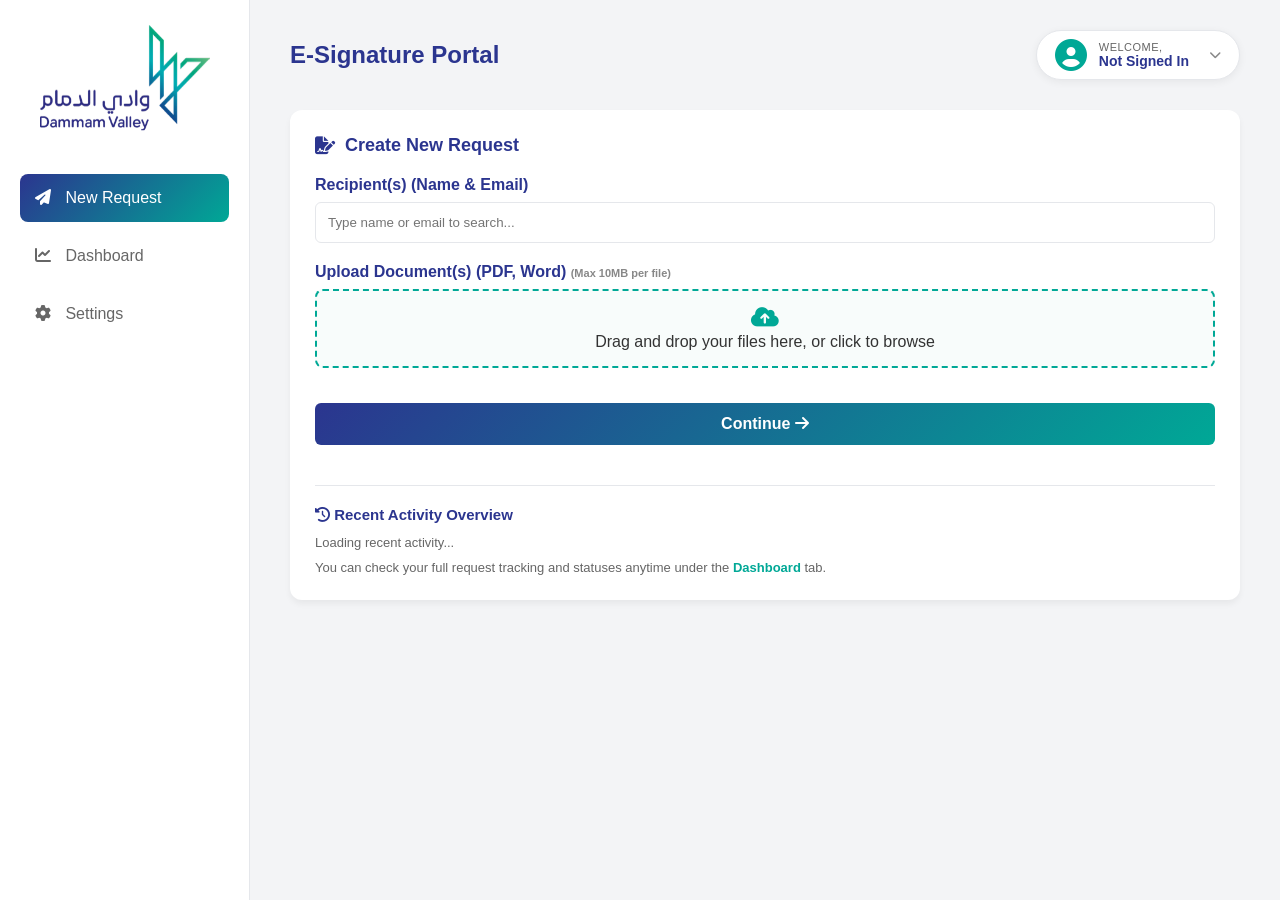
<file: index.html>
<!DOCTYPE html>
<html lang="en">
<head>
    <meta charset="UTF-8">
    <meta name="viewport" content="width=device-width, initial-scale=1.0">
    <title>Dammam Valley E-Signature</title>
    
    <!-- Stylesheets -->
    <link rel="stylesheet" href="css/style.css">
    <link rel="stylesheet" href="css/responsive.css">
    
    <!-- FontAwesome for Icons -->
    <link rel="stylesheet" href="https://cdnjs.cloudflare.com/ajax/libs/font-awesome/6.4.0/css/all.min.css">
    
    <!-- Microsoft Authentication Library (MSAL) -->
    <script src="https://alcdn.msauth.net/browser/2.30.0/js/msal-browser.min.js"></script>
</head>
<body>

    <!-- ==========================================
         SIDEBAR NAVIGATION
         ========================================== -->
    <div class="sidebar">
        <img src="dammam-valley.png" alt="Dammam Valley Logo" class="logo">
        <ul class="nav-links">
            <li class="active" onclick="NavigationModule.showSection('newRequest')">
                <i class="fa-solid fa-paper-plane"></i> New Request
            </li>
            <li onclick="NavigationModule.showSection('dashboard')">
                <i class="fa-solid fa-chart-line"></i> Dashboard
            </li>
            <li>
                <i class="fa-solid fa-gear"></i> Settings
            </li>
        </ul>
    </div>

    <!-- ==========================================
         MAIN CONTENT AREA
         ========================================== -->
    <div class="main-content">
        
        <!-- Header Section -->
        <header>
            <h1>E-Signature Portal</h1>
            
            <div class="user-profile" id="userProfileBtn" onclick="AuthModule.toggleProfileMenu(event)">
                <i class="fa-solid fa-circle-user avatar-icon"></i>
                <div class="user-info">
                    <span class="greeting" id="profileGreeting">Welcome,</span>
                    <span class="user-name" id="headerUserName">Not Signed In</span>
                </div>
                <i class="fa-solid fa-chevron-down" style="font-size: 12px; color: #888; margin-left: 8px;"></i>
                
                <div class="profile-menu" id="profileMenu" style="display: none;">
                    <div class="profile-menu-header" id="profileMenuHeader" style="display: none;">
                        <span id="menuUserName" class="menu-name"></span>
                        <span id="menuUserEmail" class="menu-email"></span>
                    </div>
                    <div class="profile-menu-body">
                        <!-- Dynamic Auth Button (Sign In / Sign Out) -->
                        <button id="authActionButton" onclick="AuthModule.handleAuthAction()" class="btn-signin">
                            <i class="fa-solid fa-arrow-right-to-bracket"></i> Sign In
                        </button>
                    </div>
                </div>
            </div>
        </header>

        <!-- SECTION 1: Create New Request -->
        <section id="newRequestSection" class="card new-request-card">
            <h2><i class="fa-solid fa-file-signature"></i> Create New Request</h2>
            
            <form id="signatureForm">
                
                <div class="form-group">
                    <label>Recipient(s) (Name & Email)</label>
                    <div class="chips-container" id="recipientChipsContainer" onclick="document.getElementById('recipientSearch').focus()">
                        <input type="text" id="recipientSearch" placeholder="Type name or email to search..." autocomplete="off">
                    </div>
                    <div id="searchResultsDropdown" class="dropdown-content" style="display: none;"></div>
                    <input type="hidden" id="finalRecipients" required>
                </div>

                <div class="form-group">
                    <label class="section-label">Upload Document(s) (PDF, Word) <span style="font-size:11px; color:#888;">(Max 10MB per file)</span></label>
                    <div class="file-upload-box" onclick="document.getElementById('document').click()">
                        <i class="fa-solid fa-cloud-arrow-up"></i>
                        <input type="file" id="document" accept=".pdf, .doc, .docx" multiple style="display:none;">
                        <p id="fileNameDisplay">Drag and drop your files here, or click to browse</p>
                    </div>
                    <div id="uploadedFilesContainer" class="uploaded-files-list"></div>
                </div>

                <input type="hidden" id="senderName" value="">
                <input type="hidden" id="senderEmail" value="">
                
                <button type="button" class="btn-primary" onclick="SubmissionModule.openOptionsModal()">
                    Continue <i class="fa-solid fa-arrow-right"></i>
                </button>
            </form>

            <div style="margin-top: 40px; border-top: 1px solid var(--border-color); padding-top: 20px;">
                <h3 style="font-size: 15px; color: var(--dv-dark-blue); margin-bottom: 12px;">
                    <i class="fa-solid fa-clock-rotate-left"></i> Recent Activity Overview
                </h3>
                <!-- Container for Recent Activity Table -->
                <div id="recentActivityContainer">
                    <p style="font-size: 13px; color: var(--text-muted);">Loading recent activity...</p>
                </div>
                <p style="font-size: 13px; color: var(--text-muted); margin-top: 10px;">You can check your full request tracking and statuses anytime under the <a href="javascript:void(0)" onclick="NavigationModule.showSection('dashboard')" style="color: var(--dv-teal); font-weight: bold; text-decoration: none;">Dashboard</a> tab.</p>
            </div>
        </section>

        <!-- SECTION 2: Dashboard -->
        <section id="dashboardSection" class="card dashboard-card" style="display: none;">
            
            <h2><i class="fa-solid fa-paper-plane"></i> Sent Requests</h2>
            <table class="requests-table">
                <thead>
                    <tr>
                        <th>Recipient Name</th>
                        <th>Document</th>
                        <th>Date</th>
                        <th>Status</th>
                        <th>Details</th>
                    </tr>
                </thead>
                <tbody id="sentRequestsBody"></tbody>
            </table>

            <h2 style="margin-top: 40px;"><i class="fa-solid fa-inbox"></i> Received Requests</h2>
            <table class="requests-table">
                <thead>
                    <tr>
                        <th>Sender Name</th>
                        <th>Document</th>
                        <th>Date</th>
                        <th>Status</th>
                        <th>Details</th>
                    </tr>
                </thead>
                <tbody id="receivedRequestsBody"></tbody>
            </table>
        </section>

    </div>

    <!-- ==========================================
         MODALS
         ========================================== -->
    
    <!-- Details Modal -->
    <div id="detailsModal" class="modal">
        <div class="modal-content">
            <span class="close" onclick="DashboardModule.closeModal()">&times;</span>
            <div class="modal-header">
                <h2><i class="fa-solid fa-file-contract"></i> Signature Request Details</h2>
                <span id="modalStatusBadge" class="status">Loading...</span>
            </div>
            
            <div class="modal-body">
                <div class="details-grid">
                    <div class="detail-box">
                        <h3><i class="fa-solid fa-paper-plane"></i> Sender Info</h3>
                        <p><strong>Name:</strong> <span id="modalSenderName"></span></p>
                        <p><strong>Email:</strong> <span id="modalSenderEmail"></span></p>
                    </div>
                    <div class="detail-box">
                        <h3><i class="fa-solid fa-user-pen"></i> Recipient Info</h3>
                        <p><strong>Name:</strong> <span id="modalRecipientName"></span></p>
                        <p><strong>Email:</strong> <span id="modalRecipientEmail"></span></p>
                    </div>
                </div>

                <div class="document-info-box">
                    <h3><i class="fa-solid fa-file-pdf"></i> Document Information</h3>
                    <p><strong>File Name:</strong> <span id="modalFileName"></span></p>
                    <p><strong>Order ID:</strong> <span id="modalOrderId"></span></p>
                    <p><strong>Date Created:</strong> <span id="modalDate"></span></p>
                </div>
                
                <div class="modal-actions">
                    <button class="btn-primary" id="btnViewDocument" style="width: auto;">
                        <i class="fa-solid fa-eye"></i> View Document
                    </button>
                    <button class="btn-secondary" id="btnSendReminder" style="width: auto;">
                        <i class="fa-solid fa-bell"></i> Send Reminder
                    </button>
                </div>
            </div>
        </div>
    </div>

    <!-- Sending Options Modal (No Exclamation Marks, Clean Text Descriptions) -->
    <div id="sendOptionsModal" class="modal">
        <div class="modal-content" style="max-width: 600px;">
            <span class="close" onclick="SubmissionModule.closeOptionsModal()">&times;</span>
            <div class="modal-header">
                <h2><i class="fa-solid fa-sliders"></i> Sending Options</h2>
            </div>
            
            <div class="modal-body">
                <div class="summary-section" style="margin-bottom: 20px;">
                    <h3 style="font-size: 14px; color: var(--dv-dark-blue); border-bottom: 1px dashed var(--border-color); padding-bottom: 8px; margin-bottom: 10px;">
                        <i class="fa-solid fa-file-pdf"></i> Selected Files
                    </h3>
                    <ul id="summaryFilesList" style="list-style: none; padding-left: 0; font-size: 13px; color: var(--text-muted);"></ul>
                </div>

                <div class="summary-section" style="margin-bottom: 25px;">
                    <h3 style="font-size: 14px; color: var(--dv-dark-blue); border-bottom: 1px dashed var(--border-color); padding-bottom: 8px; margin-bottom: 10px;">
                        <i class="fa-solid fa-users"></i> Recipients Order 
                        <span style="font-size: 11px; font-weight: normal; color: #888;">(Use arrows to reorder)</span>
                    </h3>
                    <ul id="summaryRecipientsList" class="reorder-list"></ul>
                </div>

                <!-- Routing Options Section (No Exclamation Marks) -->
                <div class="routing-options" style="background: #f8fcfb; padding: 15px; border-radius: 8px; border: 1px solid var(--border-color); margin-bottom: 20px;">
                    <label style="font-weight: bold; color: var(--dv-dark-blue); display: block; margin-bottom: 5px;">
                        Routing Type:
                    </label>
                    <p style="font-size: 12px; color: var(--text-muted); margin-bottom: 10px;">Choose how recipients will receive and sign the document workflow.</p>
                    
                    <div style="display: flex; gap: 20px; align-items: center;">
                        <label style="cursor: pointer; display: flex; align-items: center; gap: 5px;" id="groupLabel">
                            <input type="radio" name="modalRouting" value="sequential" id="routeGroup" checked> Group <span style="font-size: 11px; color: #777;">(Sequential signing order)</span>
                        </label>
                        <label style="cursor: pointer; display: flex; align-items: center; gap: 5px;" id="individualLabel">
                            <input type="radio" name="modalRouting" value="parallel" id="routeIndividual"> Individual <span style="font-size: 11px; color: #777;">(Simultaneous signing)</span>
                        </label>
                    </div>
                    <!-- Amber Warning Notice for single recipient -->
                    <p id="singleRecipientNotice" style="display: none; font-size: 12px; color: #b45309; background-color: #fef3c7; border: 1px solid #f59e0b; padding: 8px 12px; border-radius: 6px; margin-top: 10px; margin-bottom: 0; font-weight: 500;">
                        Routing is automatically locked to 'Individual' because only one recipient is selected.
                    </p>
                </div>

                <!-- Signature Placement Section -->
                <div class="placement-options" style="background: #f8fcfb; padding: 15px; border-radius: 8px; border: 1px solid var(--border-color); margin-bottom: 25px;">
                    <label style="font-weight: bold; color: var(--dv-dark-blue); display: block; margin-bottom: 5px;">
                        Signature Placement:
                    </label>
                    <p style="font-size: 12px; color: var(--text-muted); margin-bottom: 12px;">Select how signature fields will be positioned on the document.</p>
                    
                    <div class="modal-actions" style="display: flex; gap: 15px; justify-content: space-between; border-top: none; padding-top: 0; margin-top: 0;">
                        <button class="btn-secondary" style="flex: 1; text-align: center; justify-content: center;" onclick="SubmissionModule.submitFinalRequest('manual')" title="Manual Placement">
                            <i class="fa-solid fa-pen-nib"></i> Manual Placement
                        </button>
                        <button class="btn-primary" style="flex: 1; text-align: center; justify-content: center;" onclick="SubmissionModule.submitFinalRequest('auto')" title="Auto Placement">
                            <i class="fa-solid fa-wand-magic-sparkles"></i> Auto Placement
                        </button>
                    </div>
                </div>

            </div>
        </div>
    </div>

    <!-- JavaScript Files -->
    <script src="js/config.js"></script>
    <script src="js/auth.js"></script>
    <script src="js/navigation.js"></script>
    <script src="js/dashboard.js"></script>
    <script src="js/recipients.js"></script>
    <script src="js/files.js"></script>
    <script src="js/submission.js"></script>
    <script src="js/main.js"></script>
</body>
</html>
</file>
<file: css/style.css>
/* ==========================================
   1. CSS VARIABLES (Theme Colors & Settings)
   ========================================== */
:root {
    --dv-dark-blue: #2B358F;
    --dv-teal: #00A896;
    --dv-gradient: linear-gradient(135deg, #2B358F 0%, #00A896 100%);
    --bg-color: #F3F4F6;
    --card-bg: #FFFFFF;
    --text-main: #333333;
    --text-muted: #666666;
    --border-color: #E5E7EB;
}

/* ==========================================
   2. RESET & BASE STYLES
   ========================================== */
* {
    box-sizing: border-box;
    margin: 0;
    padding: 0;
    font-family: 'Segoe UI', Tahoma, Geneva, Verdana, sans-serif;
}

body {
    background-color: var(--bg-color);
    display: flex;
    min-height: 100vh;
    color: var(--text-main);
}

/* ==========================================
   3. SIDEBAR NAVIGATION
   ========================================== */
.sidebar {
    width: 250px;
    background: white;
    border-right: 1px solid var(--border-color);
    padding: 20px;
    display: flex;
    flex-direction: column;
}

.logo {
    width: 100%;
    max-width: 180px;
    margin-bottom: 40px;
    align-self: center;
}

.nav-links {
    list-style: none;
}

.nav-links li {
    padding: 15px;
    margin-bottom: 10px;
    border-radius: 8px;
    cursor: pointer;
    color: var(--text-muted);
    transition: all 0.3s;
}

.nav-links li i {
    margin-right: 10px;
}

.nav-links li:hover, 
.nav-links li.active {
    background: var(--dv-gradient);
    color: white;
}

/* ==========================================
   4. MAIN CONTENT & HEADER
   ========================================== */
.main-content {
    flex: 1;
    padding: 30px 40px;
}

header {
    display: flex;
    justify-content: space-between;
    align-items: center;
    margin-bottom: 30px;
}

header h1 {
    color: var(--dv-dark-blue);
    font-size: 24px;
}

/* User Profile & Dropdown Menu */
.user-profile {
    position: relative;
    display: flex;
    align-items: center;
    gap: 12px;
    background: white;
    padding: 8px 18px;
    border-radius: 30px;
    box-shadow: 0 2px 8px rgba(0,0,0,0.06);
    border: 1px solid var(--border-color);
    cursor: pointer;
    user-select: none;
    transition: background 0.3s;
}

.user-profile:hover {
    background: #f8fcfb;
}

.avatar-icon {
    font-size: 32px;
    color: var(--dv-teal);
}

.user-info {
    display: flex;
    flex-direction: column;
}

.greeting {
    font-size: 11px;
    color: var(--text-muted);
    text-transform: uppercase;
    letter-spacing: 0.5px;
}

.user-name {
    font-size: 14px;
    font-weight: bold;
    color: var(--dv-dark-blue);
}

.profile-menu {
    position: absolute;
    top: 115%;
    right: 0;
    background: white;
    border: 1px solid var(--border-color);
    border-radius: 8px;
    box-shadow: 0 4px 15px rgba(0,0,0,0.1);
    width: 240px;
    z-index: 1000;
    cursor: default;
}

.profile-menu-header {
    padding: 15px;
    border-bottom: 1px solid var(--border-color);
    display: flex;
    flex-direction: column; /* التأكد من أن العناصر تحت بعضها */
    gap: 5px; /* مسافة بين الاسم والإيميل */
}

.menu-name {
    font-weight: bold;
    color: var(--dv-dark-blue);
    font-size: 14px;
    display: block; /* إجبار الاسم على أخذ سطر كامل */
}

.menu-email {
    font-size: 12px;
    color: var(--text-muted);
    word-break: break-all;
    display: block; /* إجبار الإيميل على أخذ سطر جديد */
    line-height: 1.4;
}

.profile-menu-body {
    padding: 10px;
}

.btn-logout {
    width: 100%;
    background: #fee2e2;
    color: #b91c1c;
    border: none;
    padding: 10px;
    border-radius: 6px;
    cursor: pointer;
    font-weight: bold;
    display: flex;
    align-items: center;
    justify-content: center;
    gap: 8px;
    transition: background 0.2s;
}

.btn-logout:hover {
    background: #fca5a5;
    color: #991b1b;
}

/* ==========================================
   5. CARDS & FORMS
   ========================================== */
.card {
    background: var(--card-bg);
    border-radius: 12px;
    padding: 25px;
    margin-bottom: 30px;
    box-shadow: 0 4px 6px rgba(0,0,0,0.05);
}

h2 {
    color: var(--dv-dark-blue);
    font-size: 18px;
    margin-bottom: 20px;
    display: flex;
    align-items: center;
    gap: 10px;
}

.form-group {
    margin-bottom: 20px;
}

label {
    display: block;
    margin-bottom: 8px;
    font-weight: 600;
    color: var(--dv-dark-blue);
}

/* Smart Search Chips & Dropdown */
.chips-container {
    display: flex;
    flex-wrap: wrap;
    align-items: center;
    gap: 8px;
    width: 100%;
    padding: 8px;
    border: 1px solid var(--border-color);
    border-radius: 6px;
    background: white;
    cursor: text;
}

.chips-container:focus-within {
    border-color: var(--dv-teal);
    box-shadow: 0 0 0 3px rgba(0, 168, 150, 0.1);
}

.chips-container input {
    border: none;
    outline: none;
    flex: 1;
    min-width: 200px;
    padding: 4px;
    box-shadow: none;
}

.chip {
    display: flex;
    align-items: center;
    background-color: #e0f2f1;
    color: var(--dv-dark-blue);
    padding: 6px 12px;
    border-radius: 20px;
    font-size: 13px;
    font-weight: 600;
}

.chip i { 
    margin-right: 6px; 
    color: var(--dv-teal); 
}

.chip-close {
    margin-left: 8px;
    cursor: pointer;
    font-weight: bold;
    color: #999;
}

.chip-close:hover { 
    color: red; 
}

.dropdown-content {
    position: absolute;
    background-color: white;
    border: 1px solid var(--border-color);
    border-radius: 6px;
    width: calc(100% - 80px);
    max-height: 200px;
    overflow-y: auto;
    box-shadow: 0px 8px 16px rgba(0,0,0,0.1);
    z-index: 10;
    margin-top: 5px;
}

.dropdown-item {
    padding: 12px 15px;
    cursor: pointer;
    border-bottom: 1px solid #f1f1f1;
}

.dropdown-item:hover { 
    background-color: #f8fcfb; 
}

.dropdown-item-name { 
    font-weight: bold; 
    color: var(--dv-dark-blue); 
    display: block; 
}

.dropdown-item-email { 
    font-size: 12px; 
    color: var(--text-muted); 
}

/* File Upload Box - Reduced Size */
.file-upload-box {
    border: 2px dashed var(--dv-teal);
    border-radius: 8px;
    padding: 15px 20px;
    text-align: center;
    background-color: #f8fcfb;
    position: relative;
    cursor: pointer;
}

.file-upload-box i {
    font-size: 22px;
    color: var(--dv-teal);
    margin-bottom: 5px;
}

.uploaded-files-list {
    margin-top: 15px;
    display: flex;
    flex-direction: column;
    gap: 8px;
}

.file-item {
    display: flex;
    justify-content: space-between;
    align-items: center;
    background: #f8fcfb;
    border: 1px solid var(--dv-teal);
    padding: 8px 12px;
    border-radius: 6px;
    font-size: 13px;
    color: var(--dv-dark-blue);
}

.file-item-info {
    display: flex;
    align-items: center;
    gap: 8px;
}

.file-item-remove {
    color: #ef4444;
    cursor: pointer;
    font-size: 14px;
    transition: color 0.2s;
}

.file-item-remove:hover {
    color: #b91c1c;
}

/* ==========================================
   6. BUTTONS
   ========================================== */
.btn-primary {
    background: var(--dv-gradient);
    color: white;
    border: none;
    padding: 12px 25px;
    border-radius: 6px;
    cursor: pointer;
    font-weight: bold;
    font-size: 16px;
    width: 100%;
    transition: opacity 0.3s;
}

.btn-primary:hover {
    opacity: 0.9;
}

.btn-secondary {
    background: #f1f5f9;
    color: #475569;
    border: 1px solid #cbd5e1;
    padding: 10px 20px;
    border-radius: 6px;
    cursor: pointer;
    font-weight: bold;
    transition: all 0.3s;
}

.btn-secondary:hover {
    background: #e2e8f0;
    color: #1e293b;
}

.btn-view {
    background: none;
    border: 1px solid var(--dv-teal);
    color: var(--dv-teal);
    padding: 6px 12px;
    border-radius: 4px;
    cursor: pointer;
}

.btn-view:hover {
    background: var(--dv-teal);
    color: white;
}

/* ==========================================
   7. TABLES & UNIFORM ALIGNED COLUMNS
   ========================================== */
.requests-table {
    width: 100%;
    border-collapse: collapse;
    table-layout: fixed; /* Ensures strict alignment matching between both tables */
}

.requests-table th, .requests-table td {
    padding: 15px;
    text-align: left;
    border-bottom: 1px solid var(--border-color);
    word-break: break-word;
}

/* Strict Column Width Proportions */
.requests-table th:nth-child(1), .requests-table td:nth-child(1) { width: 25%; }
.requests-table th:nth-child(2), .requests-table td:nth-child(2) { width: 35%; }
.requests-table th:nth-child(3), .requests-table td:nth-child(3) { width: 15%; }
.requests-table th:nth-child(4), .requests-table td:nth-child(4) { width: 15%; }
.requests-table th:nth-child(5), .requests-table td:nth-child(5) { width: 10%; text-align: center; }

.status {
    padding: 5px 12px;
    border-radius: 20px;
    font-size: 13px;
    font-weight: bold;
}

.status.pending { 
    background: #e0f0ff; 
    color: #0056b3; 
}

.status.signed { 
    background: #d4edda; 
    color: #155724; 
}

.status.declined {
    background: #fee2e2;
    color: #b91c1c;
}

/* Added Cancelled status styling */
.status.cancelled {
    background: #fde8e8; /* Light red background */
    color: #991b1b;     /* Dark red text */
}

/* ==========================================
   8. MODALS & REORDER LIST
   ========================================== */
.modal {
    display: none; 
    position: fixed; 
    z-index: 100; 
    left: 0; top: 0; width: 100%; height: 100%; 
    background-color: rgba(0,0,0,0.5); 
}

.modal-content {
    background-color: white;
    padding: 30px;
    border-radius: 12px;
    width: 45%;
    min-width: 500px;
    box-shadow: 0 10px 25px rgba(0,0,0,0.2);
    position: absolute;
    top: 50%;
    left: 50%;
    transform: translate(-50%, -50%);
    max-height: 90vh;
    overflow-y: auto;
}

.close {
    color: #aaa;
    float: right;
    font-size: 28px;
    font-weight: bold;
    cursor: pointer;
}

.modal-header {
    display: flex;
    justify-content: space-between;
    align-items: center;
    border-bottom: 1px solid var(--border-color);
    padding-bottom: 15px;
    margin-bottom: 20px;
}

.details-grid {
    display: grid;
    grid-template-columns: 1fr 1fr;
    gap: 20px;
    margin-bottom: 20px;
}

.detail-box {
    background: #f8fcfb;
    border: 1px solid var(--border-color);
    border-radius: 8px;
    padding: 15px;
}

.detail-box h3 {
    font-size: 14px;
    color: var(--dv-teal);
    margin-bottom: 12px;
    border-bottom: 1px dashed var(--border-color);
    padding-bottom: 8px;
}

.document-info-box {
    background: #fff;
    border: 1px solid var(--border-color);
    border-left: 4px solid var(--dv-dark-blue);
    border-radius: 8px;
    padding: 15px;
    margin-bottom: 25px;
}

.modal-actions {
    display: flex;
    gap: 15px;
    justify-content: flex-end;
    border-top: 1px solid var(--border-color);
    padding-top: 20px;
}

.reorder-list {
    list-style: none;
    padding: 0;
    margin: 0;
}

.reorder-list li {
    display: flex;
    justify-content: space-between;
    align-items: center;
    background: white;
    border: 1px solid var(--border-color);
    padding: 8px 15px;
    margin-bottom: 6px;
    border-radius: 6px;
    font-size: 13px;
    font-weight: 500;
}

.reorder-controls button {
    background: none;
    border: none;
    color: var(--dv-teal);
    cursor: pointer;
    padding: 5px;
    font-size: 15px;
    transition: color 0.2s;
}

.reorder-controls button:hover {
    color: var(--dv-dark-blue);
}

.reorder-controls button:disabled {
    color: #d1d5db;
    cursor: not-allowed;
}

/* Sign In Button Style */
.btn-signin {
    width: 100%;
    background: #e0f2f1;
    color: var(--dv-teal);
    border: none;
    padding: 10px;
    border-radius: 6px;
    cursor: pointer;
    font-weight: bold;
    display: flex;
    align-items: center;
    justify-content: center;
    gap: 8px;
    transition: background 0.2s;
}

.btn-signin:hover {
    background: var(--dv-teal);
    color: white;
}
</file>
<file: css/responsive.css>
/* ==========================================
   RESPONSIVE DESIGN (Mobile & Tablet)
   ========================================== */
@media (max-width: 768px) {
    body { 
        flex-direction: column; 
    }
    
    .sidebar { 
        width: 100%; 
        border-right: none; 
        border-bottom: 1px solid var(--border-color); 
        padding: 15px; 
        flex-direction: row; 
        justify-content: space-between; 
        align-items: center; 
    }
    
    .logo { 
        width: 120px; 
        margin-bottom: 0; 
    }
    
    .nav-links { 
        display: flex; 
        gap: 10px; 
        margin: 0; 
    }
    
    .nav-links li { 
        padding: 10px; 
        margin: 0; 
        font-size: 14px; 
    }
    
    .main-content { 
        padding: 20px; 
    }
    
    header { 
        flex-direction: column; 
        align-items: flex-start; 
        gap: 15px; 
    }
    
    .modal-content { 
        width: 95%; 
        min-width: unset; 
        padding: 20px; 
    }
    
    .details-grid { 
        grid-template-columns: 1fr; 
    }
    
    .requests-table th, .requests-table td { 
        padding: 10px; 
        font-size: 13px; 
    }
}
</file>
